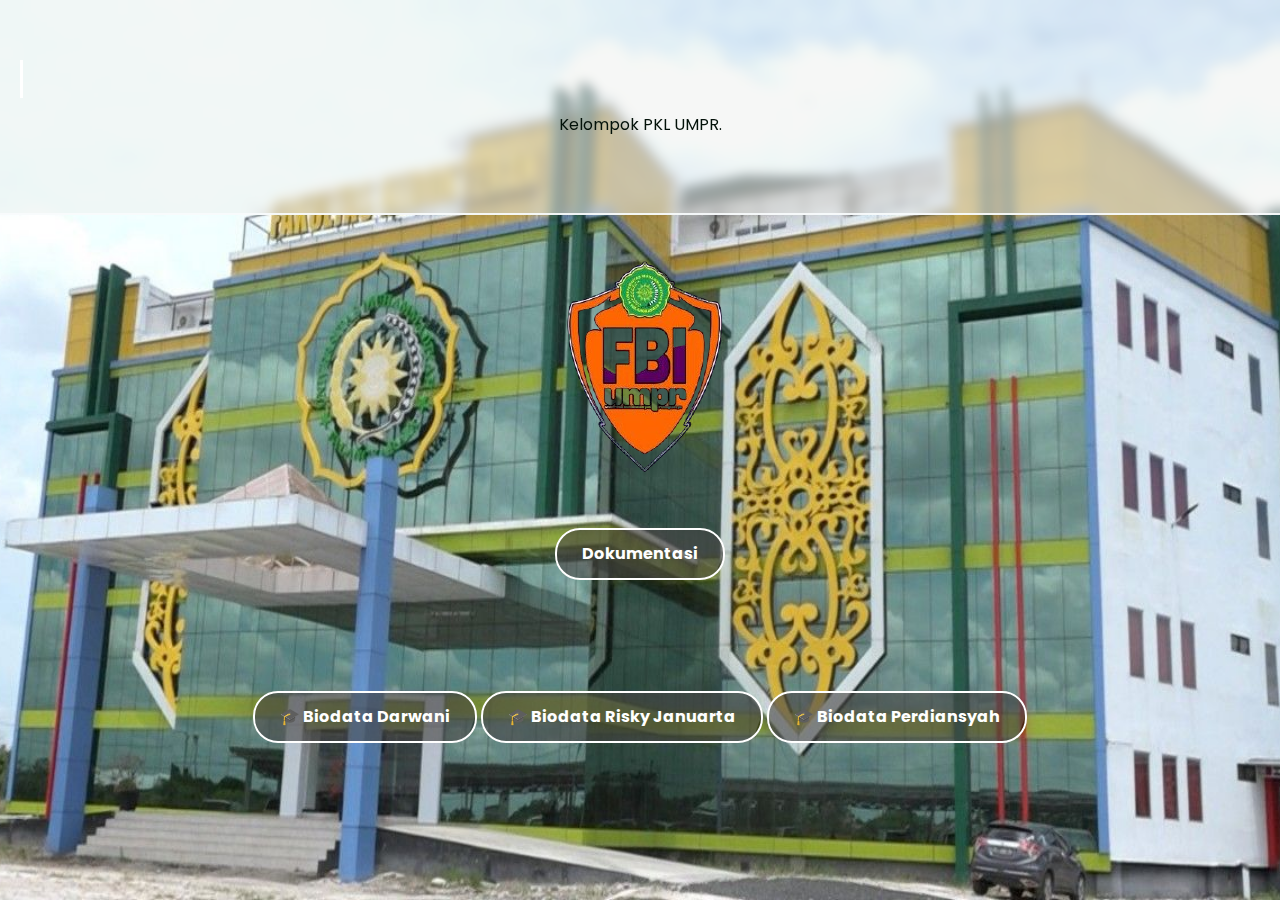
<file: index.html>
<!DOCTYPE html>
<html lang="id">
<head>
  <meta charset="UTF-8" />
  <meta name="viewport" content="width=device-width, initial-scale=1.0"/>
  <title>Website PKL Kampus 2</title>

  <link href="https://fonts.googleapis.com/css2?family=Poppins:wght@400;600;700&display=swap" rel="stylesheet">

  <link href="https://cdn.jsdelivr.net/npm/bootstrap@5.3.3/dist/css/bootstrap.min.css" rel="stylesheet">
<link rel="stylesheet" href="style.css">
  
</head>
<body>

  <header>
    <h1 style=><b>Selamat Datang Di Website PKL Kampus 2 FK</b></h1>
    <p>Kelompok PKL UMPR.</p>
  </header>
  
  </div>

<nav id="menu">
 <img src="logo_kampus.png" alt="Foto Mahasiswa" class="w-32 h-32 object-cover rounded-full mx-auto mb-4 shadow-md border-2 border-black-400 zoom-in">

    <br><a class="nav-item" href="pruduk uas.html">Dokumentasi</a>
</nav>
    </div>
  </section>
<br>
  <nav id="menu">
    <a class="nav-item" href="darwi.html">🎓 Biodata Darwani</a>
    <a class="nav-item" href="biodata uas.html">🎓 Biodata Risky Januarta</a>
    <a class="nav-item" href="perdians.html">🎓 Biodata Perdiansyah</a>
   
  </nav>
</div>

<nav id="menu">
   <a class="nav-item" href="Jadwal_kegiatan.html">🎓 Jadwal PKL</a>
   
</nav>

  <script src="https://cdn.jsdelivr.net/npm/bootstrap@5.3.3/dist/js/bootstrap.bundle.min.js"></script>

  <script>
    function scrollToMenu() {
      document.getElementById('menu').scrollIntoView({ behavior: 'smooth' });
    }

    window.addEventListener("load", () => {
      const items = document.querySelectorAll(".nav-item, .scroll-btn");
      items.forEach((item, i) => {
        setTimeout(() => {
          item.style.opacity = "1";
          item.style.transform = "translateY(0)";
        }, i * 200);
      });
    });
  </script>
</body>
</html>
</file>
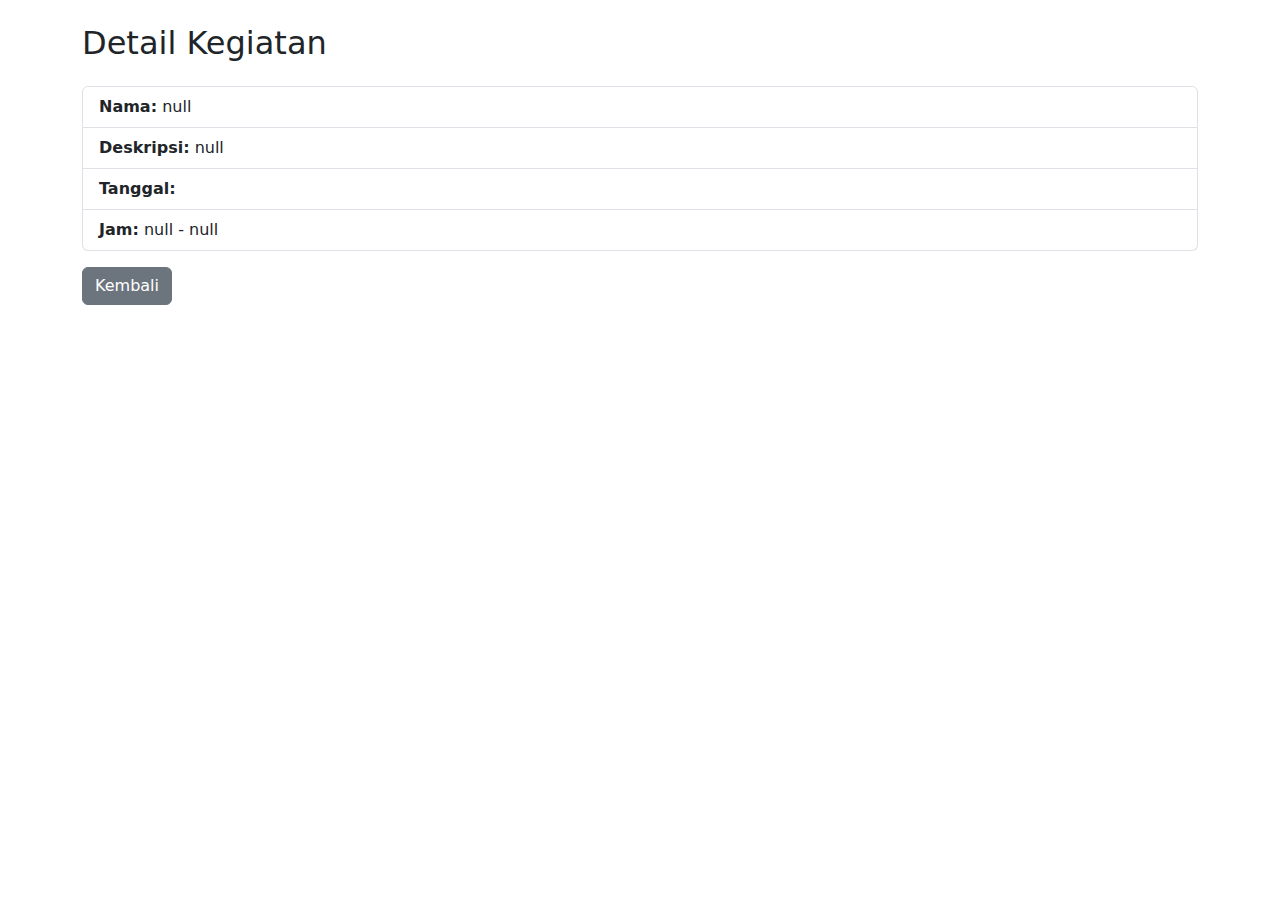
<file: detail.html>
<!DOCTYPE html>
<html lang="id">
<head>
  <meta charset="UTF-8">
  <meta name="viewport" content="width=device-width, initial-scale=1.0">
  <title>Detail Kegiatan</title>
  <link href="https://cdn.jsdelivr.net/npm/bootstrap@5.3.3/dist/css/bootstrap.min.css" rel="stylesheet">
</head>
<body class="p-4">
  <div class="container">
    <h2 class="mb-4">Detail Kegiatan</h2>
    <ul class="list-group">
      <li class="list-group-item"><strong>Nama:</strong> <span id="nama"></span></li>
      <li class="list-group-item"><strong>Deskripsi:</strong> <span id="deskripsi"></span></li>
      <li class="list-group-item"><strong>Tanggal:</strong> <span id="tanggal"></span></li>
      <li class="list-group-item"><strong>Jam:</strong> <span id="jam"></span></li>
    </ul>
    <a href="index.html" class="btn btn-secondary mt-3">Kembali</a>
  </div>

  <script>
    const params = new URLSearchParams(window.location.search);
    document.getElementById('nama').textContent = decodeURIComponent(params.get('nama'));
    document.getElementById('deskripsi').textContent = decodeURIComponent(params.get('deskripsi'));
    document.getElementById('tanggal').textContent = params.get('tanggal');
    document.getElementById('jam').textContent = `${params.get('mulai')} - ${params.get('selesai')}`;
  </script>
</body>
</html>
</file>
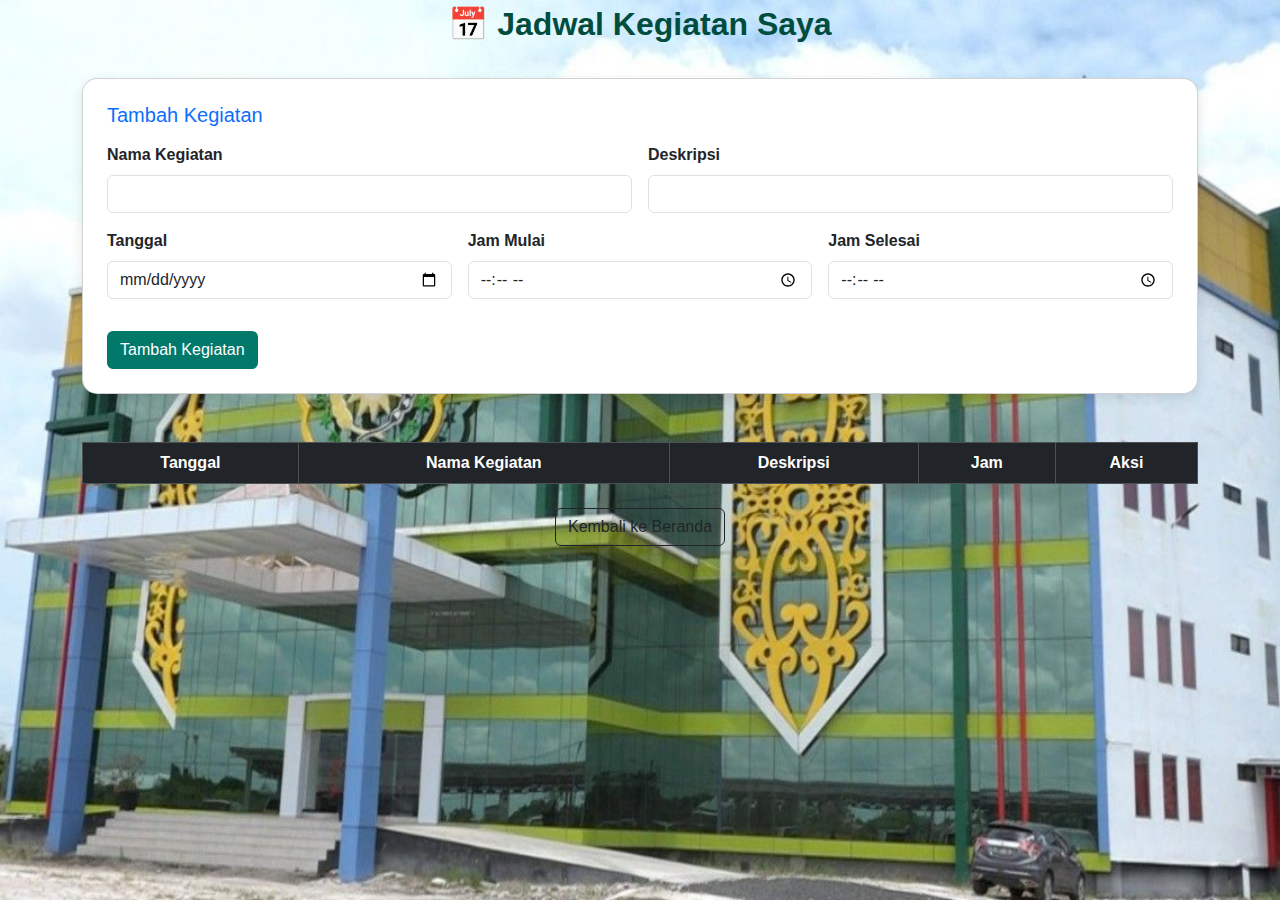
<file: Jadwal_kegiatan.html>
<!DOCTYPE html>
<html lang="id">
<head>
  <meta charset="UTF-8" />
  <meta name="viewport" content="width=device-width, initial-scale=1.0"/>
  <title>Jadwal Kegiatan</title>
  <link href="https://cdn.jsdelivr.net/npm/bootstrap@5.3.3/dist/css/bootstrap.min.css" rel="stylesheet">
  <style>
    body {
      margin: 0;
      font-family: 'Poppins', sans-serif;
      background: url('AGUNG.jpeg') no-repeat center center fixed;
      background-size: cover;
      color: #031109;
    }

    .card-form {
      background: #ffffff;
      border-radius: 15px;
      box-shadow: 0 4px 12px rgba(0,0,0,0.1);
      animation: fadeIn 0.6s ease-in-out;
    }

    .table-container {
      animation: fadeIn 0.8s ease-in-out;
    }

    @keyframes fadeIn {
      from { opacity: 0; transform: translateY(20px); }
      to { opacity: 1; transform: translateY(0); }
    }

    .btn-custom {
      background-color: #00796b;
      color: white;
    }

    .btn-custom:hover {
      background-color: #004d40;
    }

    .highlight-today {
      background-color: #d0f8ce !important;
    }

    .form-label {
      font-weight: 600;
    }

    .header-title {
      font-size: 2rem;
      font-weight: bold;
      color: #004d40;
      text-align: center;
      margin-bottom: 30px;
    }
  </style>
</head>
<body>

<div class="container">
  <div class="header-title">📅 Jadwal Kegiatan Saya</div>

  <div class="card card-form p-4 mb-5">
    <h5 class="mb-3 text-primary">Tambah Kegiatan</h5>
    <form id="formJadwal">
      <div class="row g-3">
        <div class="col-md-6">
          <label class="form-label">Nama Kegiatan</label>
          <input type="text" class="form-control" id="nama" required>
        </div>
        <div class="col-md-6">
          <label class="form-label">Deskripsi</label>
          <input type="text" class="form-control" id="deskripsi">
        </div>
        <div class="col-md-4">
          <label class="form-label">Tanggal</label>
          <input type="date" class="form-control" id="tanggal" required>
        </div>
        <div class="col-md-4">
          <label class="form-label">Jam Mulai</label>
          <input type="time" class="form-control" id="jamMulai" required>
        </div>
        <div class="col-md-4">
          <label class="form-label">Jam Selesai</label>
          <input type="time" class="form-control" id="jamSelesai" required>
        </div>
        <div class="col-12">
          <button type="submit" class="btn btn-custom mt-3">Tambah Kegiatan</button>
        </div>
      </div>
    </form>
  </div>

  <div class="table-container">
    <table class="table table-bordered table-striped align-middle text-center">
      <thead class="table-dark">
        <tr>
          <th>Tanggal</th>
          <th>Nama Kegiatan</th>
          <th>Deskripsi</th>
          <th>Jam</th>
          <th>Aksi</th>
        </tr>
      </thead>
      <tbody id="daftarKegiatan"></tbody>
    </table>
  </div>

  <div class="text-center my-4">
    <a href="index.html" class="btn btn-outline-dark">Kembali ke Beranda</a>
  </div>
</div>

<script>
  const form = document.getElementById('formJadwal');
  const tabel = document.getElementById('daftarKegiatan');

  form.addEventListener('submit', function(e) {
    e.preventDefault();

    const nama = document.getElementById('nama').value;
    const deskripsi = document.getElementById('deskripsi').value;
    const tanggal = document.getElementById('tanggal').value;
    const jamMulai = document.getElementById('jamMulai').value;
    const jamSelesai = document.getElementById('jamSelesai').value;

    const today = new Date().toISOString().split('T')[0];
    const isToday = tanggal === today;

    const tr = document.createElement('tr');
    if (isToday) tr.classList.add('highlight-today');

    tr.innerHTML = `
      <td>${tanggal}</td>
      <td><strong>${nama}</strong></td>
      <td>${deskripsi}</td>
      <td>${jamMulai} - ${jamSelesai}</td>
      <td>
        <button class="btn btn-primary btn-sm" onclick="bukaDetail('${encodeURIComponent(nama)}', '${encodeURIComponent(deskripsi)}', '${tanggal}', '${jamMulai}', '${jamSelesai}')">Cari</button>
        <button class="btn btn-danger btn-sm" onclick="hapusBaris(this)">Hapus</button>
      </td>
    `;

    tabel.appendChild(tr);
    form.reset();
  });

  function hapusBaris(button) {
    button.closest('tr').remove();
  }

  function bukaDetail(nama, deskripsi, tanggal, jamMulai, jamSelesai) {
    const url = `detail.html?nama=${nama}&deskripsi=${deskripsi}&tanggal=${tanggal}&mulai=${jamMulai}&selesai=${jamSelesai}`;
    window.location.href = url;
  }
</script>

<script src="https://cdn.jsdelivr.net/npm/bootstrap@5.3.3/dist/js/bootstrap.bundle.min.js"></script>
</body>
</html>
</file>
<file: style.css>
body {
    margin: 0;
  font-family: 'Poppins', sans-serif;
  background: url('AGUNG.jpeg') no-repeat center center fixed;
  background-size: cover;
  color: #031109;

}

    @keyframes fadeIn {
      from { opacity: 0; transform: translateY(-10px); }
      to { opacity: 1; transform: translateY(0); }
    }

    header {
      text-align: center;
      padding: 60px 20px;
      background: rgba(237, 240, 238, 0.527);
      backdrop-filter: blur(6px);
      border-bottom: 2px solid rgba(248, 252, 253, 0.925);
    }

    header h1 {
      font-size: 2rem;
      margin-bottom: 15px;
      animation: typing 1s steps(10, end), blink 0.40s step-end infinite;
      white-space: nowrap;
      overflow: hidden;
      border-right: 3px solid white;
      width: 0;
      animation-fill-mode: forwards;
    }

    @keyframes typing {
      to { width: 100%; }
    }

    @keyframes blink {
      50% { border-color: transparent; }
    }

    .scroll-btn,
    .nav-item {
      background-color: #05040483;
      border: 2px solid #fff;
      color: #fff;
      padding: 12px 25px;
      border-radius: 25px;
      cursor: pointer;
      font-weight: bold;
      font-size: 16px;
      margin: 20px auto;
      text-decoration: none;
      display: inline-block;
      max-width: 300px;
      text-align: center;
      position: relative;
      overflow: hidden;
      z-index: 1;
      transition: all 0.3s ease;
      opacity: 0;
      transform: translateY(30px);
    }

    .scroll-btn::before,
    .nav-item::before {
      content: "";
      position: absolute;
      top: 0;
      left: -100%;
      width: 200%;
      height: 100%;
      background: rgba(255,255,255,0.15);
      transform: skewX(-20deg);
      transition: all 0.5s ease;
      z-index: 0;
    }

    .scroll-btn:hover::before,
    .nav-item:hover::before {
      left: 100%;
    }

    .scroll-btn:hover,
    .nav-item:hover {
      transform: scale(1.05);
      box-shadow: 0 0 12px rgba(255, 255, 255, 0.514);
    }

    .scroll-btn:active,
    .nav-item:active {
      transform: scale(0.97);
      box-shadow: inset 0 0 10px rgba(0, 0, 0, 0.411);
    }

    nav {
      text-align: center;
      margin-top: 40px;
    }

    .video-wrapper {
      position: relative;
      width: 100%;
      max-width: 640px;
      margin: 40px auto;
      padding-top: 56.25%;
      overflow: hidden;
      border-radius: 10px;
      box-shadow: 0 4px 12px rgba(0, 0, 0, 0.363);
      animation: fadeInUp 1s ease forwards;
    }

    .video-wrapper iframe {
      position: absolute;
      top: 0;
      left: 0;
      width: 100%;
      height: 100%;
      border: none;
      border-radius: 10px;
    }

    @keyframes fadeInUp {
      from {
        transform: translateY(30px);
        opacity: 0;
      }
      to {
        transform: translateY(0);
        opacity: 1;
      }
    }

    footer {
      text-align: center;
      padding: 20px;
      background-color: rgba(240, 234, 234, 0.466);
      color: #0e0f0f;
      backdrop-filter: blur(4px);
    }
      .fade-in-up {
      opacity: 0;
      transform: translateY(20px);
      transition: all 0.6s ease-in-out;
    }

    .fade-in-up.show {
      opacity: 1;
      transform: translateY(0);
    }

    #modalPembayaran {
      transition: all 0.3s ease;
    }

    body.bg-white-900 .product-card {
      background-color: #0b0e0b80;
      color: #fff;
    }

    body.bg-white-900 .buy-btn {
      background-color: #080c0a79;
    }

    body.bg-white-900 .buy-btn:hover {
      background-color: #070a086b;
    }

    body.bg-white-900 #modalPembayaran {
      background-color: #0608066c;
    }

    .product-card {
      background-color: rgba(255, 255, 255, 0.507);
      border-radius: 1rem;
      box-shadow: 0 10px 15px rgba(0,0,0,0.1);
      padding: 1.5rem;
      text-align: center;
      transition: transform 0.3s ease, box-shadow 0.3s ease;
      border: 1px solid #e5e7eb;
    }

    .product-card:hover {
      transform: translateY(-5px);
      box-shadow: 0 15px 25px rgba(0,0,0,0.1);
    }

    .product-img {
      margin: auto;
      border-radius: 0.75rem;
      max-width: 50%;
      height: auto;
    }

    .product-title {
      font-size: 1.25rem;
      font-weight: 600;
      margin-top: 1rem;
      color: #060807;
    }

    .product-price {
      color: #040706;
      font-weight: bold;
      font-size: 1.125rem;
    }

    .buy-btn {
      margin-top: 1rem;
      background-color: #06070688;
      color: white;
      padding: 0.5rem 1.5rem;
      border-radius: 9999px;
      transition: all 0.3s ease;
      transform: scale(1);
    }

    .buy-btn:hover {
      background-color: #0407057c;
      transform: scale(1.05);
    }

    .buy-btn:active {
      transform: scale(0.95);
      box-shadow: 0 0 0 4px rgba(1, 2, 2, 0.3);
    }
    

    @keyframes fadeIn {
      0% {
        opacity: 0;
        transform: translateY(20px);
      }
      100% {
        opacity: 1;
        transform: translateY(0);
      }
    }

    .container {
      background-color: rgba(255, 255, 255, 0.507);
      padding: 30px 40px;
      border-radius: 10px;
      box-shadow: 0 8px 20px rgba(0, 0, 0, 0.2);
      max-width: 500px;
      width: 90%;
      animation: slideUp 1s ease-out;
    }

    @keyframes slideUp {
      0% {
        opacity: 0;
        transform: translateY(30px);
      }
      100% {
        opacity: 1;
        transform: translateY(0);
      }
    }

    h1 {
      text-align: center;
      color: #060607;
      margin-bottom: 20px;
      animation: fadeInText 1s ease-out;
    }

    @keyframes fadeInText {
      0% {
        opacity: 0;
        transform: translateY(-20px);
      }
      100% {
        opacity: 1;
        transform: translateY(0);
      }
    }

    label {
      font-weight: 600;
    }

    input[type="text"],
    input[type="password"],
    select,
    textarea {
      width: 100%;
      padding: 10px;
      margin: 8px 0 16px;
      border: 1px solid #ccc;
      border-radius: 5px;
      font-family: inherit;
      transition: border-color 0.3s ease;
    }

    input[type="text"]:focus,
    input[type="password"]:focus,
    select:focus,
    textarea:focus {
      border-color: #060807;
      outline: none;
    }

    input[type="radio"],
    input[type="checkbox"] {
      margin-right: 8px;
    }

    textarea {
      resize: vertical;
    }

    .radio-group,
    .checkbox-group {
      margin-bottom: 16px;
    }

    input[type="submit"] {
      background-color: #05070686;
      color: white;
      border: none;
      padding: 12px 20px;
      border-radius: 5px;
      cursor: pointer;
      font-weight: bold;
      width: 100%;
      transition: background-color 0.3s ease, transform 0.2s ease;
    }

    input[type="submit"]:hover {
      background-color: #0507067c;
      transform: scale(1.05);
    }

    .back-link {
      display: block;
      text-align: center;
      margin-top: 20px;
      color: #03080c;
      text-decoration: none;
      font-weight: bold;
      transition: color 0.3s ease;
    }

    .back-link:hover {
      color: #040505;
      text-decoration: underline;
    }

    .message {
      display: none;
      text-align: center;
      margin-top: 20px;
      font-weight: bold;
      color: #03080e;
      animation: fadeInMessage 1s ease-out;
    }

@keyframes fadeInMessage {
      0% {
        opacity: 0;
        transform: translateY(20px);
      }
      100% {
        opacity: 1;
        transform: translateY(0);
      }
    }
    
        h1 {
            text-align: center;
            font-size: 3rem;
            letter-spacing: 1px;
            text-transform: uppercase;
            margin-bottom: 40px;
            animation: fadeIn 1s ease-out;
        }

        @keyframes fadeIn {
            0% {
                opacity: 0;
                transform: translateY(-20px);
            }
            100% {
                opacity: 1;
                transform: translateY(0);
            }
        }

        table {
            width: 100%;
            border-collapse: collapse;
            background-color: rgba(255, 255, 255, 0.438);
            border-radius: 10px;
            box-shadow: 0 15px 30px rgba(0, 0, 0, 0.2);
            animation: tableSlideUp 1s ease-out;
        }

        @keyframes tableSlideUp {
            0% {
                opacity: 0;
                transform: translateY(20px);
            }
            100% {
                opacity: 1;
                transform: translateY(0);
            }
        }

        th, td {
            padding: 15px;
            text-align: center;
            font-size: 1.1rem;
            border-bottom: 2px solid #dddddd80;
            transition: all 0.3s ease;
        }

        th {
            background-color: #08090a9d;
            color: #ecf0f1;
            font-weight: 600;
        }

        td {
            background-color: rgba(255, 255, 255, 0.589);
            color: #02060a;
        }

        tr:hover {
            background-color: rgba(10, 12, 11, 0.397);
            transform: scale(1.02);
            transition: transform 0.2s ease;
        }

        img {
            border-radius: 8px;
            transition: transform 0.3s ease, box-shadow 0.3s ease;
        }

        img:hover {
            transform: scale(1.05);
            box-shadow: 0 5px 15px rgba(0, 0, 0, 0.2);
        }

        .back-link {
            display: block;
            text-align: center;
            margin-top: 40px;
            font-size: 1.2rem;
            text-decoration: none;
            color: #05080a;
            font-weight: bold;
            transition: color 0.3s ease;
        }

        .back-link:hover {
            color: #060707;
            text-decoration: underline;
        }

        @media (max-width: 768px) {
            table, th, td {
                font-size: 14px;
            }

            img {
                width: 80px;
            }

            h1 {
                font-size: 2.5rem;
            }
        }
 @keyframes fadeInUp {
      0% {
        opacity: 0;
        transform: translateY(20px);
      }
      100% {
        opacity: 1;
        transform: translateY(0);
      }
    }

    .fade-in-up {
      animation: fadeInUp 0.6s ease-out forwards;
    }

    .zoom-in {
      transition: transform 0.3s ease;
    }

    .zoom-in:hover {
      transform: scale(1.1);
    }
</file>
